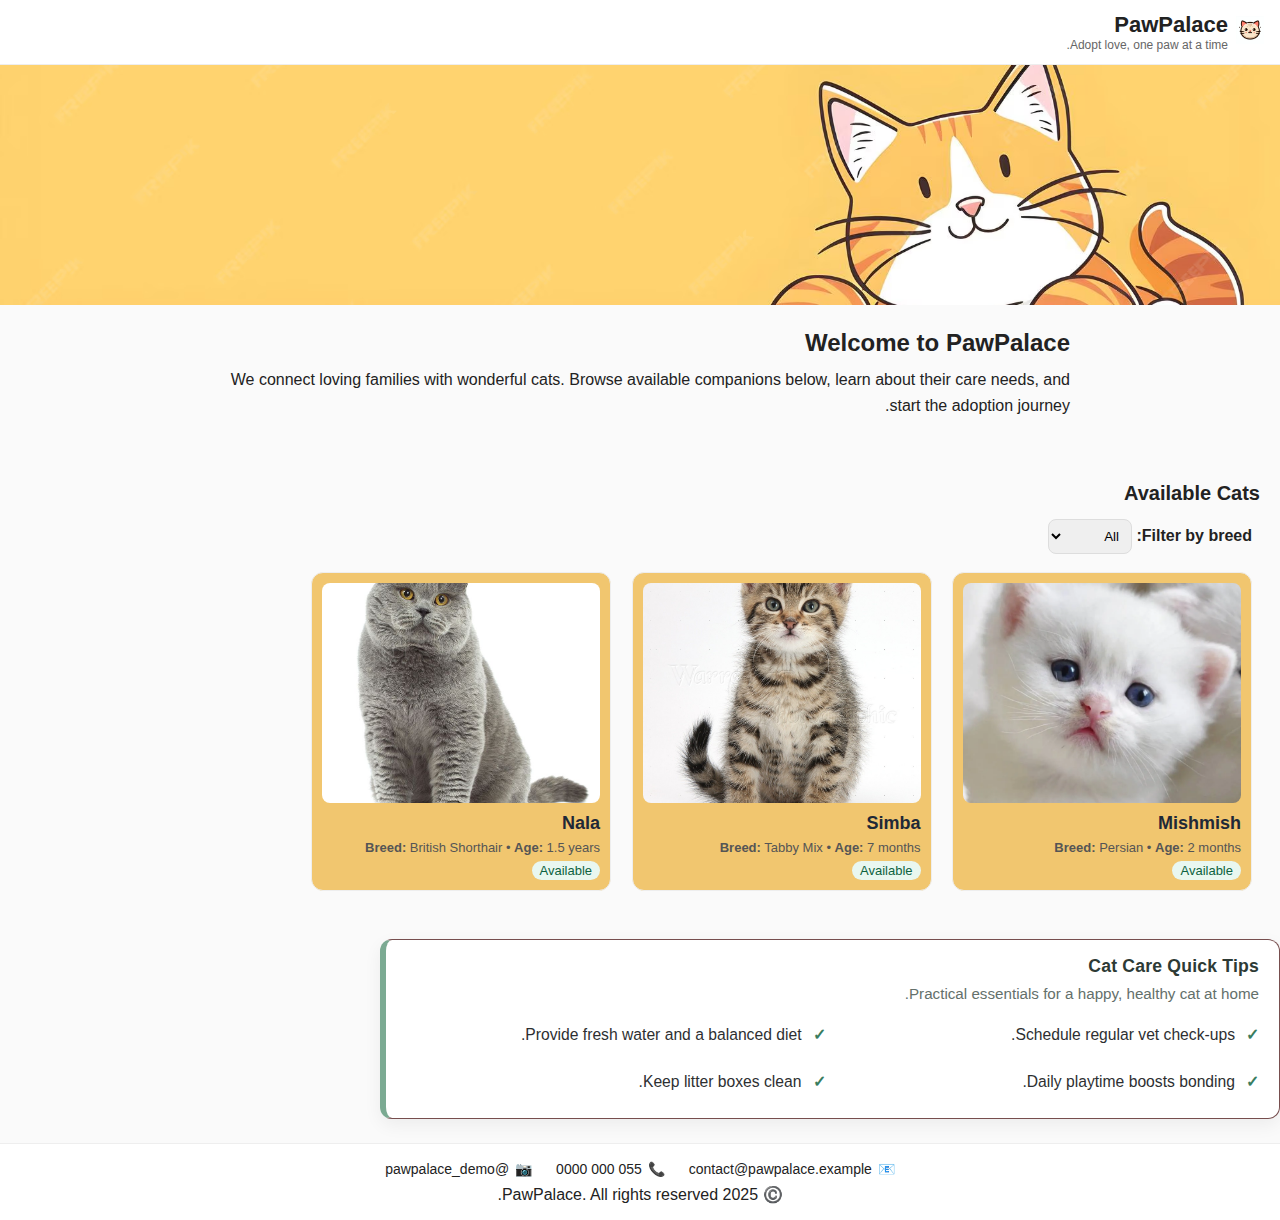
<file: index.html>
<!DOCTYPE html>
<html lang="ar" dir="rtl">
<head>
  <meta charset="UTF-8">
  <title>PawPalace – Find Your Forever Cat</title>
  <meta name="viewport" content="width=device-width, initial-scale=1">
  <link rel="stylesheet" href="styles.css" type="text/css">
</head>
<body>
  <!-- Header: logo is a link back to the homepage -->
  <header class="site-header">
    <div class="brand">
      <a href="index.html" aria-label="PawPalace Home">
        <img src="images/label.webp" alt="PawPalace Logo" class="logo">
      </a>
      <div>
        <h1 id="site-title">PawPalace</h1>
        <p class="tagline">Adopt love, one paw at a time.</p>
      </div>
    </div>

    
  </header>

  <!-- Hero image -->
  <section class="hero" role="img" aria-label="Happy adopted cats">
    <img src="images/baner.jpg" alt="Happy cats banner">
  </section>

  <!-- Main -->
  <main>
    <section class="intro">
      <header><h2>Welcome to PawPalace</h2></header>
      <p>
        We connect loving families with wonderful cats. Browse available companions below,
        learn about their care needs, and start the adoption journey.
      </p>
      
    </section>

    <!-- Available Cats -->
    <section id="available" class="gallery-section">
      <header><h3>Available Cats</h3></header>
      
      
      <div class="toolbar" style="margin:10px 0;">
  <label for="breedFilter" style="margin-right:8px;">Filter by breed:</label>
  <select id="breedFilter" style="padding:8px;border:1px solid #ddd;border-radius:8px;">
    <option value="all">All</option>
    <option value="Persian">Persian</option>
    <option value="tabby">Tabby</option>
    <option value="british">British</option>
  </select>
</div>

      <article class="card" data-breed="Persian">
        <a href="cat1.html">
          <img src="images/cat1.webp" alt="Playful cat">
          <h4 class="cat-name">Mishmish</h4>
          <p class="meta"><strong>Breed:</strong> Persian • <strong>Age:</strong> 2 months</p>
          <p class="status available">Available</p>
        </a>
      </article>

      <article class="card" data-breed="tabby">
        <a href="cat2.html">
          <img src="images/cat2.jpg" alt="Curious kitten">
          <h4 class="cat-name">Simba</h4>
          <p class="meta"><strong>Breed:</strong> Tabby Mix • <strong>Age:</strong> 7 months</p>
          <p class="status available">Available</p>
        </a>
      </article>

      <article class="card" data-breed="british">
        <a href="cat3.html">
          <img src="images/cat3.jpg"
               alt="Friendly cat"
               onerror="this.src='images/baner.png'; this.alt='Cat photo unavailable';">
          <h4 class="cat-name">Nala</h4>
          <p class="meta"><strong>Breed:</strong> British Shorthair • <strong>Age:</strong> 1.5 years</p>
          <p class="status available">Available</p>
        </a>
      </article>
    </section>

  
<aside class="facts">
  <h3>Cat Care Quick Tips</h3>
  <p class="facts-sub">Practical essentials for a happy, healthy cat at home.</p>
  <ul>
    <li>Schedule regular vet check-ups.</li>
    <li>Provide fresh water and a balanced diet.</li>
    <li>Daily playtime boosts bonding.</li>
    <li>Keep litter boxes clean.</li>
  </ul>
</aside>

  </main>

  <!-- Footer: contact as plain text; icons added via CSS -->
  <footer class="site-footer">
    <nav aria-label="Footer links">
      <ul class="footer-links">
        <li>contact@pawpalace.example</li>
        <li>055 000 0000</li>
        <li>@pawpalace_demo</li>
      </ul>
    </nav>
    <p>©️ 2025 PawPalace. All rights reserved.</p>
  </footer>
   <script src="script.js"></script>

</body>
</html>
</file>
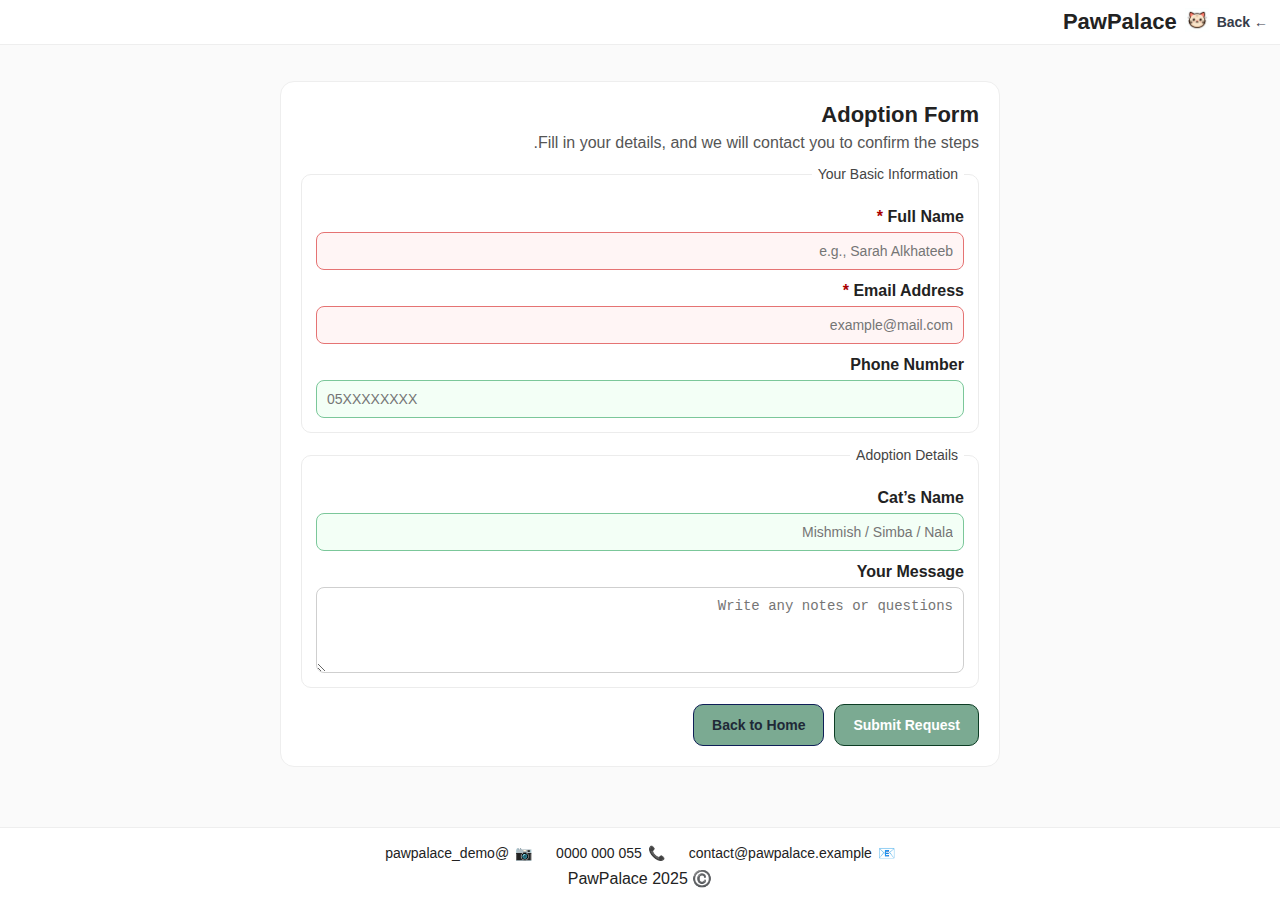
<file: adopt.html>
<!DOCTYPE html>
<html lang="en" dir="rtl">
<head>
  <meta charset="UTF-8">
  <title>PawPalace – Adoption Form</title>
  <meta name="viewport" content="width=device-width, initial-scale=1">
  <link rel="stylesheet" href="styles.css" type="text/css">
</head>
<body>
  <!-- Header: small variant for form page -->
  <header class="site-header small">
    <div class="brand">
      <a class="back-link" href="index.html">← Back</a>
      <a href="index.html" aria-label="PawPalace Home">
        <img src="images/label.webp" alt="Logo" class="logo">
      </a>
      <h1 id="site-title">PawPalace</h1>
    </div>
  </header>

  <!-- Adoption form -->
  <main class="details">
    <article class="form-card">
      <header class="form-head">
        <h2>Adoption Form</h2>
        <p>Fill in your details, and we will contact you to confirm the steps.</p>
      </header>

      <form id="adoptForm">
        <fieldset>
          <legend>Your Basic Information</legend>

          <div class="form-row">
            <label for="fullname">Full Name <span aria-hidden="true" style="color:#a00">*</span></label>
            <input type="text" id="fullname" name="fullname" required placeholder="e.g., Sarah Alkhateeb">
          </div>

          <div class="form-row">
            <label for="email">Email Address <span aria-hidden="true" style="color:#a00">*</span></label>
            <input type="email" id="email" name="email" required placeholder="example@mail.com">
          </div>

          <div class="form-row">
            <label for="phone">Phone Number</label>
            <input type="tel" id="phone" name="phone" placeholder="05XXXXXXXX" pattern="[0-9]{9,12}">
          </div>
        </fieldset>

        <fieldset>
          <legend>Adoption Details</legend>

          <div class="form-row">
            <label for="cat">Cat’s Name</label>
            <input type="text" id="cat" name="cat" placeholder="Mishmish / Simba / Nala">
          </div>

          <div class="form-row">
            <label for="msg">Your Message</label>
            <textarea id="msg" name="msg" rows="4" placeholder="Write any notes or questions"></textarea>
          </div>
        </fieldset>

        <div class="form-actions">
          <input class="btn primary" type="submit" value="Submit Request">
          <a class="btn" href="index.html">Back to Home</a>
        </div>
      </form>

      <div id="formDone" class="form-done" style="display:none">
        <h2>Request Received</h2>
        <p>Thank you! We will review your request and contact you soon.</p>
        <p><a class="btn" href="index.html">Back to Home</a></p>
      </div>
    </article>
  </main>

  <!-- Footer: contact as plain text; icons via CSS -->
  <footer class="site-footer">
    <nav aria-label="Footer links">
      <ul class="footer-links">
        <li>contact@pawpalace.example</li>
        <li>055 000 0000</li>
        <li>@pawpalace_demo</li>
      </ul>
    </nav>
    <p>©️ 2025 PawPalace</p>
  </footer>
   <script src="script.js"></script>

</body>
</html>
</file>
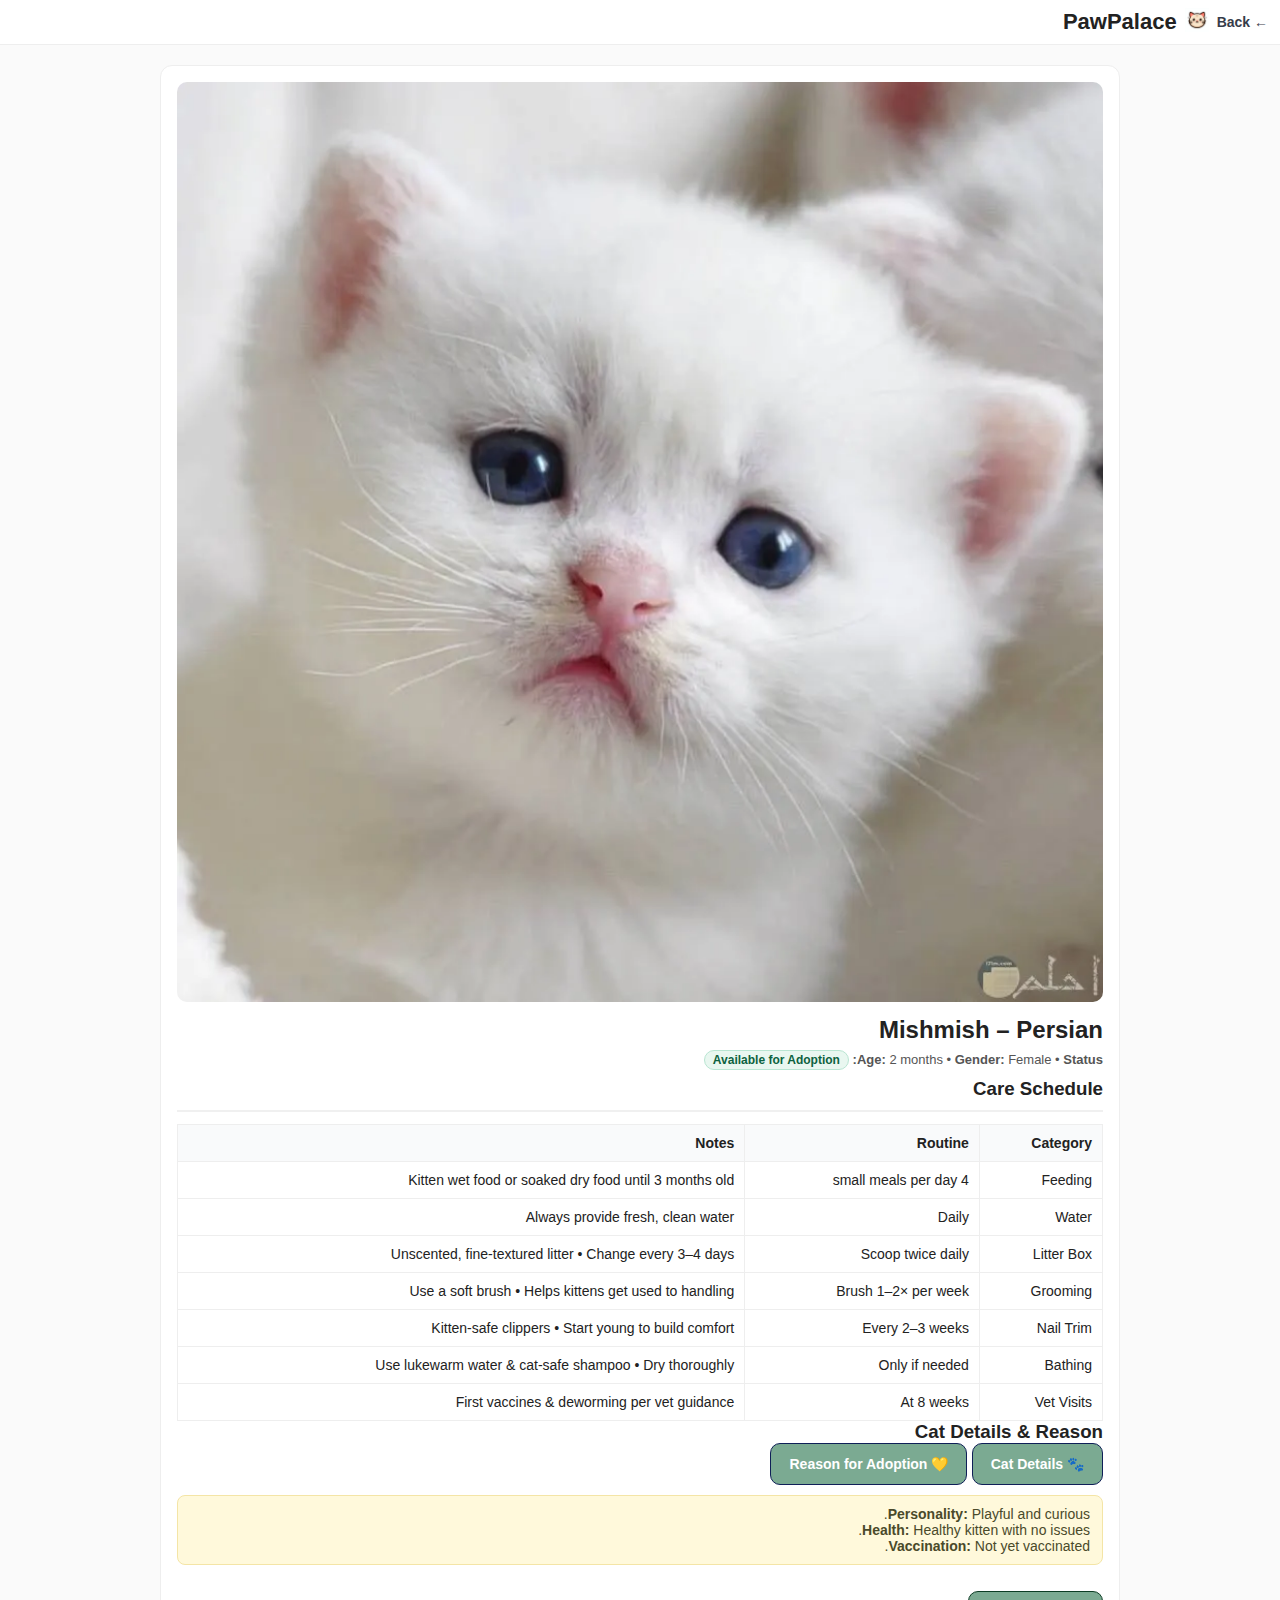
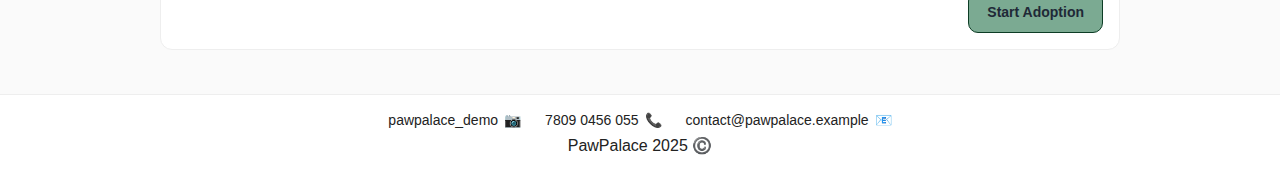
<file: cat1.html>
<!DOCTYPE html>
<html lang="en" dir="rtl">
<head>
  <meta charset="UTF-8">
  <title>PawPalace – Mishmish Details</title>
  <meta name="viewport" content="width=device-width, initial-scale=1">
  <link rel="stylesheet" href="styles.css" type="text/css">
  <script src="script.js"></script>
</head>
<body>
  <!-- Header: small variant for details pages -->
  <header class="site-header small">
    <div class="brand">
      <a class="back-link" href="index.html" aria-label="Back to Home">← Back</a>
      <a href="index.html" aria-label="PawPalace Home">
        <img src="images/label.webp" alt="Logo" class="logo">
      </a>
      <h1 id="site-title">PawPalace</h1>
    </div>
  </header>

  <!-- Profile details -->
  <main class="details">
    <article class="details-card profile">
      <div class="media">
        <img src="images/cat1.webp" alt="Mishmish photo">
      </div>
      <section class="info">
        <header>
          <h2 class="cat-name">Mishmish – Persian</h2>
          <p class="meta"><strong>Age:</strong> 2 months • <strong>Gender:</strong> Female • <strong>Status:</strong> <span class="badge badge-available">Available for Adoption</span></p>
        </header>

        <h3 class="section-title">Care Schedule</h3>
        <hr class="rule">
        <table class="care-table">
          <thead>
            <tr>
              <th>Category</th>
              <th>Routine</th>
              <th>Notes</th>
            </tr>
          </thead>
          <tbody>
            <tr>
              <td>Feeding</td>
              <td>4 small meals per day</td>
              <td>Kitten wet food or soaked dry food until 3 months old</td>
            </tr>
            <tr>
              <td>Water</td>
              <td>Daily</td>
              <td>Always provide fresh, clean water</td>
            </tr>
            <tr>
              <td>Litter Box</td>
              <td>Scoop twice daily</td>
              <td>Unscented, fine-textured litter • Change every 3–4 days</td>
            </tr>
            <tr>
              <td>Grooming</td>
              <td>Brush 1–2× per week</td>
              <td>Use a soft brush • Helps kittens get used to handling</td>
            </tr>
            <tr>
              <td>Nail Trim</td>
              <td>Every 2–3 weeks</td>
              <td>Kitten-safe clippers • Start young to build comfort</td>
            </tr>
            <tr>
              <td>Bathing</td>
              <td>Only if needed</td >
              <td>Use lukewarm water & cat-safe shampoo • Dry thoroughly</td>
            </tr>
            <tr>
              <td>Vet Visits</td>
              <td>At 8 weeks</td>
              <td>First vaccines & deworming per vet guidance</td>
            </tr>
          </tbody>
        </table>

        <!-- JS inserts the toggleable details into this section -->
        <section id="personality-section"></section>

        <div class="form-actions" style="margin-top:14px">
          <a class="btn primary" href="adopt.html?cat=Mishmish">Start Adoption</a>
        </div>
      </section>
    </article>
  </main>

  <!-- Footer: contact as plain text; icons via CSS -->
  <footer class="site-footer">
    <nav aria-label="Footer links">
      <ul class="footer-links">
        <li>contact@pawpalace.example</li>
        <li>055 0456 7809
        </li>
        <li>pawpalace_demo</li>
      </ul>
    </nav>
    <p>©️ 2025 PawPalace</p>
  </footer>
  <script src="script.js"></script>
</body>
</html>
</file>
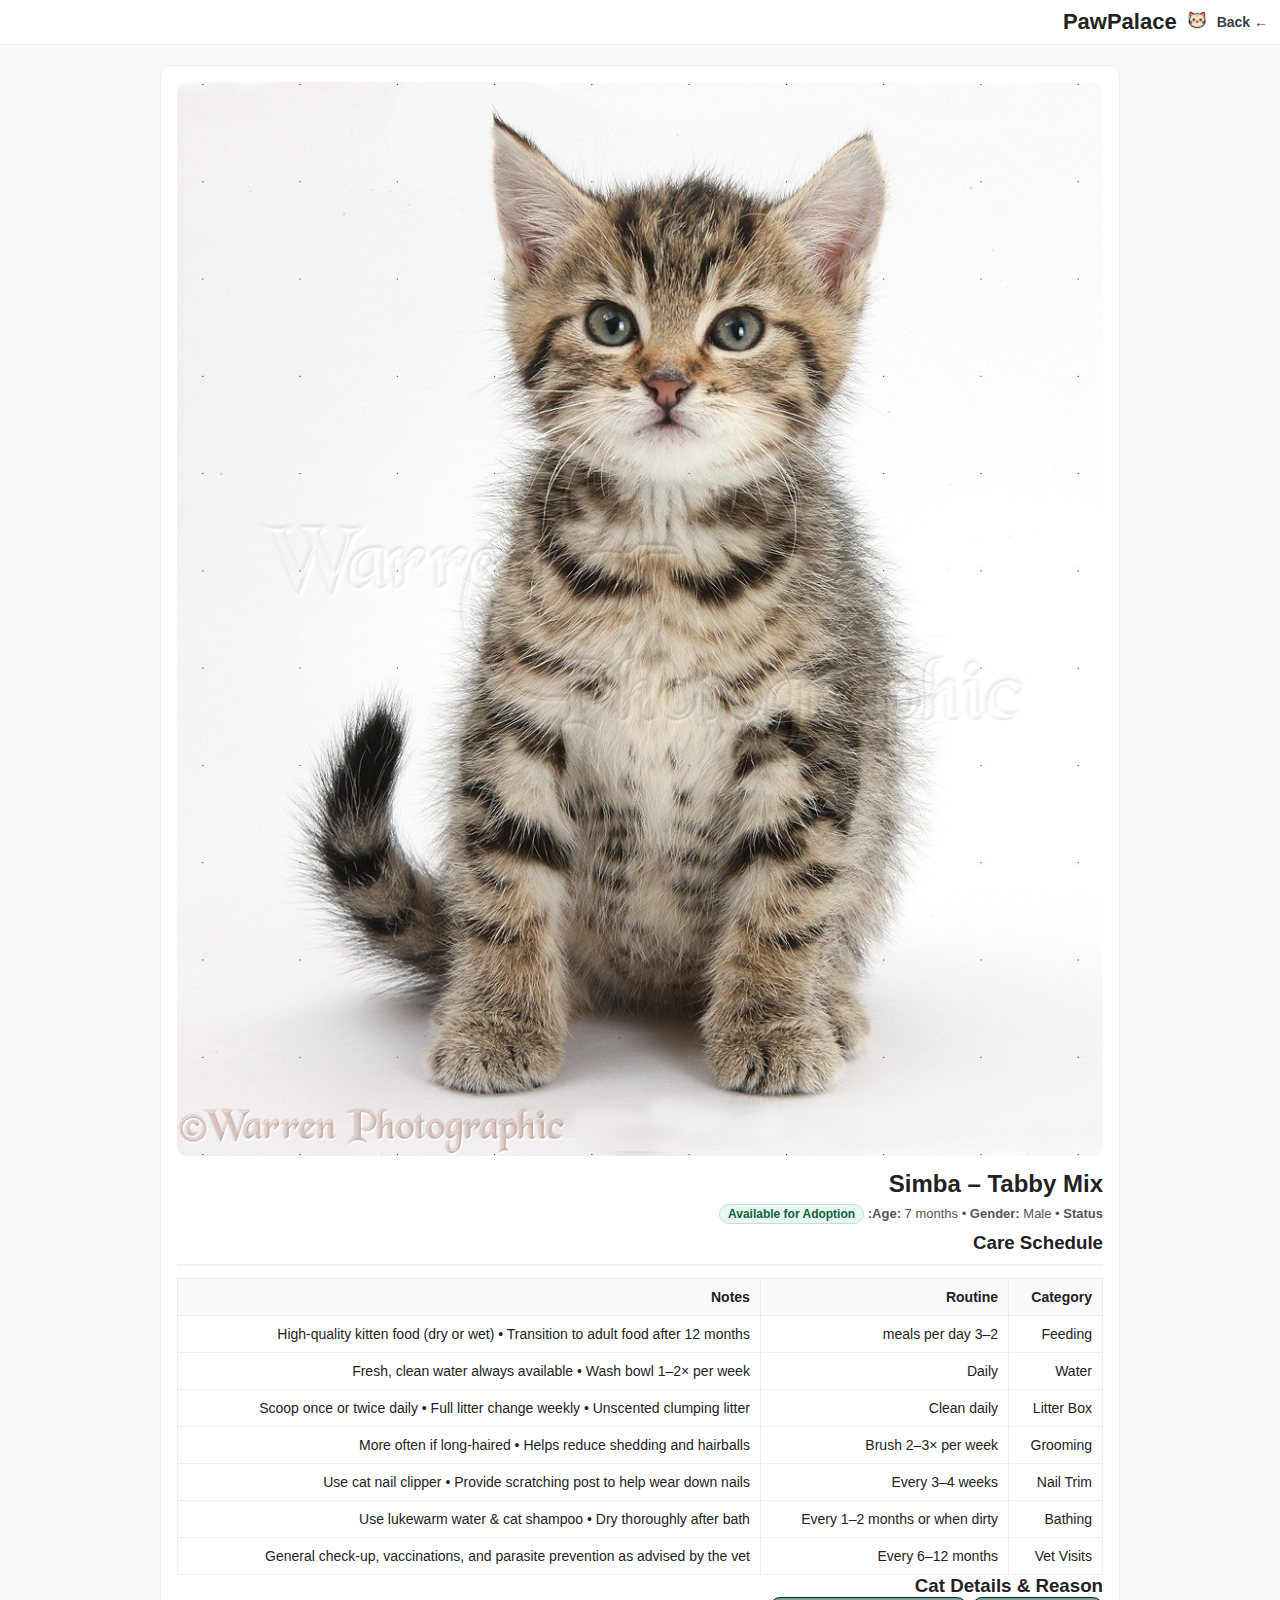
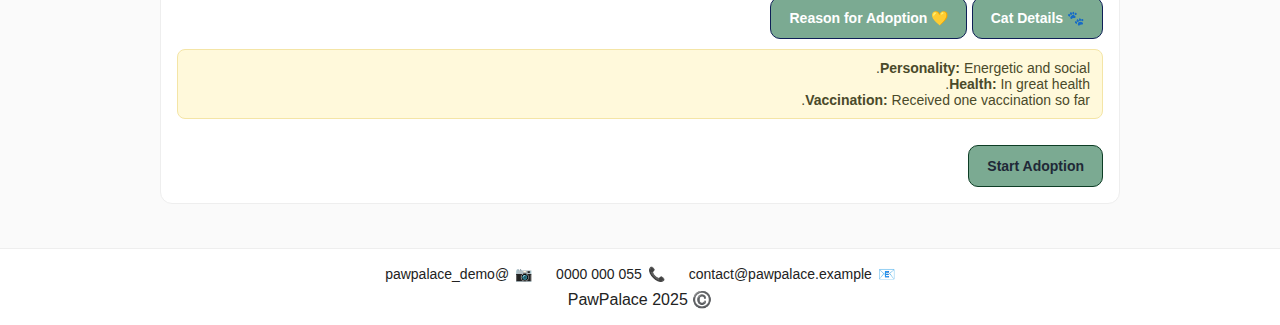
<file: cat2.html>
<!DOCTYPE html>
<html lang="en" dir="rtl">
<head>
  <meta charset="UTF-8">
  <title>PawPalace – Simba Details</title>
  <meta name="viewport" content="width=device-width, initial-scale=1">
  <link rel="stylesheet" href="styles.css" type="text/css">
  <script src="script.js"></script>
</head>
<body>
  <!-- Header: small variant for details pages -->
  <header class="site-header small">
    <div class="brand">
      <a class="back-link" href="index.html" aria-label="Back to Home">← Back</a>
      <a href="index.html" aria-label="PawPalace Home">
        <img src="images/label.webp" alt="Logo" class="logo">
      </a>
      <h1 id="site-title">PawPalace</h1>
    </div>
  </header>

  <!-- Profile details -->
  <main class="details">
    <article class="details-card profile">
      <div class="media">
        <img src="images/cat2.jpg" alt="Simba photo">
      </div>
      <section class="info">
        <header>
          <h2 class="cat-name">Simba – Tabby Mix</h2>
          <p class="meta"><strong>Age:</strong> 7 months • <strong>Gender:</strong> Male • <strong>Status:</strong> <span class="badge badge-available">Available for Adoption</span></p>
        </header>

        <h3 class="section-title">Care Schedule</h3>
        <hr class="rule">
        <table class="care-table">
  <thead>
    <tr>
      <th>Category</th>
      <th>Routine</th>
      <th>Notes</th>
    </tr>
  </thead>
  <tbody>
    <tr>
      <td>Feeding</td>
      <td>2–3 meals per day</td>
      <td>High-quality kitten food (dry or wet) • Transition to adult food after 12 months</td>
    </tr>
    <tr>
      <td>Water</td>
      <td>Daily</td>
      <td>Fresh, clean water always available • Wash bowl 1–2× per week</td>
    </tr>
    <tr>
      <td>Litter Box</td>
      <td>Clean daily</td>
      <td>Scoop once or twice daily • Full litter change weekly • Unscented clumping litter</td>
    </tr>
    <tr>
      <td>Grooming</td>
      <td>Brush 2–3× per week</td>
      <td>More often if long-haired • Helps reduce shedding and hairballs</td>
    </tr>
    <tr>
      <td>Nail Trim</td>
      <td>Every 3–4 weeks</td>
      <td>Use cat nail clipper • Provide scratching post to help wear down nails</td>
    </tr>
    <tr>
      <td>Bathing</td>
      <td>Every 1–2 months or when dirty</td>
      <td>Use lukewarm water & cat shampoo • Dry thoroughly after bath</td>
    </tr>
    <tr>
      <td>Vet Visits</td>
      <td>Every 6–12 months</td>
      <td>General check-up, vaccinations, and parasite prevention as advised by the vet</td>
    </tr>
  </tbody>
</table>
<!-- JS inserts the toggleable details into this section -->
<section id="personality-section"></section>


        <div class="form-actions" style="margin-top:14px">
          <a class="btn primary" href="adopt.html?cat=Simba">Start Adoption</a>
        </div>
      </section>
    </article>
  </main>

  <!-- Footer: contact as plain text; icons via CSS -->
  <footer class="site-footer">
    <nav aria-label="Footer links">
      <ul class="footer-links">
        <li>contact@pawpalace.example</li>
        <li>055 000 0000</li>
        <li>@pawpalace_demo</li>
      </ul>
    </nav>
    <p>©️ 2025 PawPalace</p>
  </footer>
   <script src="script.js"></script>
</body>
</html>
</file>
<file: styles.css>
/* ==========================================================================
   PawPalace styles
   - Brief comments for non-obvious intent only
   ========================================================================== */

/* Reset */
* { box-sizing: border-box; margin: 0; padding: 0; }

html, body { font-family: -apple-system, BlinkMacSystemFont, "Segoe UI", Roboto, "Noto Sans", Arial, sans-serif; color: #222; background: #fafafa; }

/* Header / Brand */
.site-header { padding: 12px 16px; background: #fff; border-bottom: 1px solid #eee; }
.site-header.small { padding: 8px 12px; }
.brand { display: flex; align-items: center; gap: 8px; }
.logo { width: 28px; height: 28px; object-fit: cover; }
.site-header.small .logo { width: 24px; height: 24px; }
#site-title { font-size: 22px; }
.tagline { font-size: 12px; color: #666; }

/* Toolbar */
.toolbar { margin-top: 10px; }
.filters li a {
  display: inline-block;
  padding: 8px 12px;
  border: 1px solid #e3e3e3;
  border-radius: 999px;
  text-decoration: none;
  font-size: 13px;
}

/* Anchor states — higher contrast for readability */
a:link    { color: #1f2937; }
a:visited { color: #1f2937; }
a:hover   { text-decoration: underline; color: #0d6240; }
a:active  { color: #891a1a; }

/* Header back link — clearer contrast on light header */
.back-link {
  color: #374151;
  font-weight: 700;
  text-decoration: none;
  opacity: 0.9;
}
.site-header .back-link:hover {
  text-decoration: underline;
  opacity: 1;
}

/* Hero */
.hero img { width: 100%; height: 240px; object-fit: cover; display: block; }

/* Intro */
.intro { padding: 24px 20px; max-width: 900px; margin: 0 auto; }
.intro h2 { font-size: 24px; margin-bottom: 8px; }
.intro p { margin: 10px 0 16px; line-height: 1.6; }

/* Buttons — high contrast */
.btn {
  display: inline-block;
  padding: 12px 18px;
  border-radius: 10px;
  background: #7baa92;       
  color: #fff;
  text-decoration: none;
  font-weight: 700;
  font-size: 14px;
  border: 1px solid #0f1f57;
}
.btn.primary {
  background: #7baa92;        
  border-color: #0d3d25;
}
.btn:hover, .btn:focus {
  filter: brightness(1.05);
  text-decoration: none;
  outline: 2px solid #93c5fd;
  outline-offset: 2px;
}

/* Gallery */
.gallery-section { padding: 16px 20px; max-width: 100%; margin: 0 auto; }
.gallery-section > header h3 { font-size: 20px; margin: 8px 0 14px; }
.card {
  border: 1px solid #eee;
  background: #f1c66f;
  border-radius: 12px;
  padding: 10px;
  width: 100%;
  max-width: 300px;
  display: inline-block;
  margin: 8px;
  vertical-align: top;
}
.card:hover { box-shadow: 0 10px 22px rgba(0,0,0,0.08); transform: translateY(-2px); transition: box-shadow .2s, transform .2s; }
.card a { text-decoration: none; }
.card img { width: 100%; height: 220px; object-fit: cover; border-radius: 8px; display: block; }
.cat-name { margin: 10px 0 6px; font-size: 18px; }
.meta { font-size: 13px; color: #555; }
.status { margin-top: 6px; font-size: 13px; }
.available { color: #0d6240; background: #e9f7f0; padding: 2px 8px; border-radius: 999px; display: inline-block; }
.unavailable { color: #7a1b1b; background: #fdecec; padding: 2px 8px; border-radius: 999px; display: inline-block; }

/* Facts */
.facts { max-width: 900px; margin: 10px auto 24px; background: #fff; border: 1px solid #eee; border-radius: 12px; padding: 16px; }
.facts h3 { margin-bottom: 8px; font-size: 18px; }
.facts ul { padding-left: 18px; line-height: 1.8; }

/* Details page */
.details { padding: 20px; max-width: 1000px; margin: 0 auto; }
.details-card {
  background: #fff; border: 1px solid #eee; border-radius: 12px;
  padding: 16px;
}
.details-card .media img { width: 100%; height: 100%; object-fit: cover; border-radius: 10px; }
.details-card .info header { margin-bottom: 8px; }
.details-card .cat-name { font-size: 24px; }
.details-card .meta { margin: 6px 0; }
.details-card .desc { margin: 10px 0 14px; line-height: 1.7; }
.care h3 { font-size: 18px; margin: 10px 0; }
.care ul { padding-left: 18px; line-height: 1.8; }
.details-card .btn.primary { margin-top: 12px; }
.back-link { text-decoration: none; font-size: 14px; }

/* Badges */
.badge { display: inline-block; padding: 2px 8px; border-radius: 999px; font-size: 12px; font-weight: 700; }
.badge-available { background: #e9f7f0; color: #0d6240; border: 1px solid #b9e5d2; }
.badge-unavailable { background: #fdecec; color: #7a1b1b; border: 1px solid #f3c4c4; }

/* Section rule */
.rule { border: 0; border-top: 2px solid #f0f0f0; margin: 10px 0 12px; }

/* Care table */
.care-table { width: 100%; border-collapse: collapse; background: #fff; }
.care-table th, .care-table td { border: 1px solid #eee; padding: 10px; text-align: start; font-size: 14px; }
.care-table thead th { background: #f9fafb; font-weight: 700; }

/* Callout */
.callout { margin-top: 10px; background: #fff9db; border: 1px solid #f4e5a6; color: #4a4a2a; padding: 10px 12px; border-radius: 8px; font-size: 14px; }

/* Form card */
.form-card {
  background: #fff;
  border: 1px solid #eee;
  border-radius: 14px;
  padding: 20px;
  max-width: 720px;
  margin: 16px auto;
}
.form-head h2 { font-size: 22px; margin-bottom: 6px; }
.form-head p  { color: #555; }

form fieldset {
  border: 1px solid #ececec;
  border-radius: 10px;
  padding: 14px;
  margin-top: 14px;
}
form legend { padding: 0 6px; font-size: 14px; color: #444; }

.form-row { display: flex; flex-direction: column; gap: 6px; margin-top: 12px; }
label { font-weight: 600; }
input, textarea {
  padding: 10px;
  border-radius: 8px;
  border: 1px solid #cfcfcf;
  background: #fff;
  font-size: 14px;
}
input:focus, textarea:focus {
  outline: 2px solid #93c5fd;
  outline-offset: 2px;
  border-color: #93c5fd;
  background: #fff;
}
input:invalid { background: #fff5f5; border-color: #e57373; }
input:valid   { background: #f3fff6; border-color: #7bc79a; }

.form-actions { display: flex; gap: 10px; margin-top: 16px; flex-wrap: wrap; }

/* Form success block */
.form-done { background: #f6fffb; border: 1px solid #b1e7d2; border-radius: 12px; padding: 16px; margin-top: 16px; }

/* Footer */
.site-footer { margin-top: 24px; padding: 16px 20px; background: #fff; border-top: 1px solid #eee; text-align: center; }
.footer-links { list-style: none; display: inline-flex; gap: 14px; margin-bottom: 8px; }
.footer-links a { text-decoration: none; font-size: 14px; }
.footer-links li { font-size: 14px; }

/* Footer contact icons — icons via CSS so HTML stays plain text */
.footer-links {
  gap: 24px;
  flex-wrap: wrap;
  justify-content: center;
}
.footer-links li {
  display: inline-flex;
  align-items: center;
  gap: 6px; /* space between icon and text */
}
.footer-links li::before {
  display: inline-block;
}
/* Map: 1=email, 2=phone, 3=instagram */
.footer-links li:nth-child(1)::before { content: "📧"; }
.footer-links li:nth-child(2)::before { content: "📞"; }
.footer-links li:nth-child(3)::before { content: "📷"; }

/* Small screens */
@media (max-width: 760px) {
  .details-grid { grid-template-columns: 1fr; }
  .card { max-width: 100%; }
  #site-title { font-size: 20px; }
}

/* Refined Tips (Facts) box */
.facts {
  background: #ffffff;
  border: 1px solid #774e4e;
  border-left: 6px solid #7baa92;
  padding: 1rem 1.25rem;
  margin: 1.5rem 0;
  border-radius: 12px;
  box-shadow: 0 6px 18px rgba(0,0,0,0.06);
}

.facts h3 {
  margin-top: 0;
  font-size: 1.1rem;
  color: #2d3a35;
  font-weight: 800;
  letter-spacing: 0.2px;
}

.facts-sub {
  margin: 0.25rem 0 0.75rem;
  color: #64706b;
  font-size: 0.95rem;
}

.facts ul {
  list-style: none;
  padding: 0;
  margin: 0.8rem 0 0;
  display: grid;
  grid-template-columns: repeat(2, minmax(0, 1fr));
  grid-column-gap: 14px;
  grid-row-gap: 8px;
}

.facts li {
  position: relative;
  padding: 0.35rem 24px 0.35rem 0;
  font-size: 0.98rem;
  color: #2d2f31;
}

/* RTL-friendly check icon */
.facts li::before {
  content: "✓";
  position: absolute;
  right: 0;
  top: 0.35rem;
  color: #3a7d5f;
  font-weight: 800;
}
</file>
